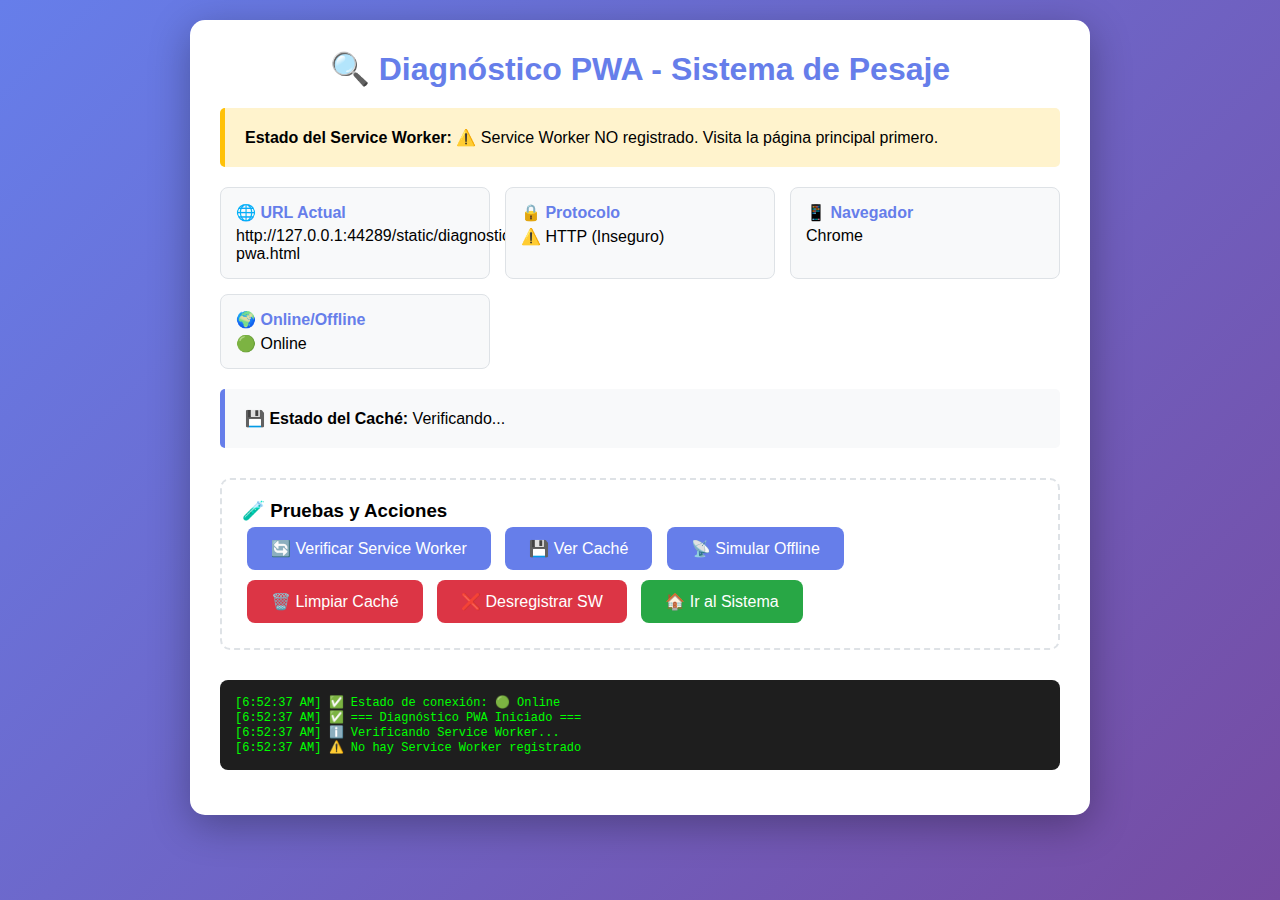
<file: static/diagnostico-pwa.html>
<!DOCTYPE html>
<html lang="es">
<head>
    <meta charset="UTF-8">
    <meta name="viewport" content="width=device-width, initial-scale=1.0">
    <title>Diagnóstico PWA - Sistema de Pesaje</title>
    <style>
        * {
            margin: 0;
            padding: 0;
            box-sizing: border-box;
        }
        body {
            font-family: 'Segoe UI', Tahoma, Geneva, Verdana, sans-serif;
            background: linear-gradient(135deg, #667eea 0%, #764ba2 100%);
            min-height: 100vh;
            padding: 20px;
        }
        .container {
            max-width: 900px;
            margin: 0 auto;
            background: white;
            border-radius: 15px;
            box-shadow: 0 10px 40px rgba(0,0,0,0.3);
            padding: 30px;
        }
        h1 {
            color: #667eea;
            margin-bottom: 20px;
            text-align: center;
        }
        .status-box {
            background: #f8f9fa;
            border-left: 5px solid #667eea;
            padding: 20px;
            margin: 20px 0;
            border-radius: 5px;
        }
        .status-box.success {
            border-left-color: #28a745;
            background: #d4edda;
        }
        .status-box.error {
            border-left-color: #dc3545;
            background: #f8d7da;
        }
        .status-box.warning {
            border-left-color: #ffc107;
            background: #fff3cd;
        }
        .info-grid {
            display: grid;
            grid-template-columns: repeat(auto-fit, minmax(250px, 1fr));
            gap: 15px;
            margin: 20px 0;
        }
        .info-item {
            background: #f8f9fa;
            padding: 15px;
            border-radius: 8px;
            border: 1px solid #dee2e6;
        }
        .info-item strong {
            color: #667eea;
            display: block;
            margin-bottom: 5px;
        }
        button {
            background: #667eea;
            color: white;
            border: none;
            padding: 12px 24px;
            border-radius: 8px;
            cursor: pointer;
            font-size: 16px;
            margin: 5px;
            transition: all 0.3s;
        }
        button:hover {
            background: #5568d3;
            transform: translateY(-2px);
            box-shadow: 0 5px 15px rgba(102, 126, 234, 0.4);
        }
        button.danger {
            background: #dc3545;
        }
        button.danger:hover {
            background: #c82333;
        }
        .cache-list {
            max-height: 400px;
            overflow-y: auto;
            background: #f8f9fa;
            padding: 15px;
            border-radius: 8px;
            margin: 15px 0;
        }
        .cache-item {
            padding: 8px;
            border-bottom: 1px solid #dee2e6;
            font-family: monospace;
            font-size: 12px;
        }
        .icon {
            font-size: 48px;
            text-align: center;
            margin: 20px 0;
        }
        .test-section {
            margin: 30px 0;
            padding: 20px;
            border: 2px dashed #dee2e6;
            border-radius: 10px;
        }
        #log {
            background: #1e1e1e;
            color: #00ff00;
            padding: 15px;
            border-radius: 8px;
            font-family: 'Courier New', monospace;
            font-size: 12px;
            max-height: 300px;
            overflow-y: auto;
            margin: 15px 0;
        }
    </style>
</head>
<body>
    <div class="container">
        <h1>🔍 Diagnóstico PWA - Sistema de Pesaje</h1>
        
        <div id="swStatus" class="status-box">
            <strong>Estado del Service Worker:</strong>
            <span id="swStatusText">Verificando...</span>
        </div>
        
        <div class="info-grid">
            <div class="info-item">
                <strong>🌐 URL Actual</strong>
                <span id="currentUrl"></span>
            </div>
            <div class="info-item">
                <strong>🔒 Protocolo</strong>
                <span id="protocol"></span>
            </div>
            <div class="info-item">
                <strong>📱 Navegador</strong>
                <span id="browser"></span>
            </div>
            <div class="info-item">
                <strong>🌍 Online/Offline</strong>
                <span id="onlineStatus"></span>
            </div>
        </div>
        
        <div id="cacheStatus" class="status-box">
            <strong>💾 Estado del Caché:</strong>
            <span id="cacheStatusText">Verificando...</span>
        </div>
        
        <div class="test-section">
            <h3>🧪 Pruebas y Acciones</h3>
            <button onclick="checkServiceWorker()">🔄 Verificar Service Worker</button>
            <button onclick="checkCache()">💾 Ver Caché</button>
            <button onclick="testOffline()">📡 Simular Offline</button>
            <button onclick="clearCache()" class="danger">🗑️ Limpiar Caché</button>
            <button onclick="unregisterSW()" class="danger">❌ Desregistrar SW</button>
            <button onclick="window.location.href='/'" style="background: #28a745;">🏠 Ir al Sistema</button>
        </div>
        
        <div id="log"></div>
        
        <div id="cacheList" class="cache-list" style="display: none;">
            <h3>📦 Archivos en Caché:</h3>
            <div id="cacheItems"></div>
        </div>
    </div>
    
    <script>
        const log = (message, type = 'info') => {
            const logEl = document.getElementById('log');
            const timestamp = new Date().toLocaleTimeString();
            const emoji = type === 'success' ? '✅' : type === 'error' ? '❌' : type === 'warning' ? '⚠️' : 'ℹ️';
            logEl.innerHTML += `[${timestamp}] ${emoji} ${message}<br>`;
            logEl.scrollTop = logEl.scrollHeight;
            console.log(message);
        };
        
        // Información básica
        document.getElementById('currentUrl').textContent = window.location.href;
        document.getElementById('protocol').textContent = window.location.protocol === 'https:' ? '🔒 HTTPS (Seguro)' : window.location.protocol === 'http:' && window.location.hostname === 'localhost' ? '🏠 HTTP Local (OK)' : '⚠️ HTTP (Inseguro)';
        document.getElementById('browser').textContent = navigator.userAgent.includes('Chrome') ? 'Chrome' : navigator.userAgent.includes('Firefox') ? 'Firefox' : navigator.userAgent.includes('Safari') ? 'Safari' : 'Otro';
        
        const updateOnlineStatus = () => {
            const status = navigator.onLine ? '🟢 Online' : '🔴 Offline';
            document.getElementById('onlineStatus').textContent = status;
            log(`Estado de conexión: ${status}`, navigator.onLine ? 'success' : 'warning');
        };
        
        window.addEventListener('online', updateOnlineStatus);
        window.addEventListener('offline', updateOnlineStatus);
        updateOnlineStatus();
        
        // Verificar Service Worker
        async function checkServiceWorker() {
            log('Verificando Service Worker...');
            
            if (!('serviceWorker' in navigator)) {
                document.getElementById('swStatus').className = 'status-box error';
                document.getElementById('swStatusText').textContent = '❌ Service Workers NO soportados en este navegador';
                log('Service Workers no están disponibles', 'error');
                return;
            }
            
            try {
                const registration = await navigator.serviceWorker.getRegistration();
                
                if (registration) {
                    document.getElementById('swStatus').className = 'status-box success';
                    document.getElementById('swStatusText').innerHTML = `
                        ✅ Service Worker REGISTRADO<br>
                        📂 Scope: ${registration.scope}<br>
                        🔧 Estado: ${registration.active ? 'Activo ✅' : 'Instalando ⏳'}
                    `;
                    log('Service Worker registrado correctamente', 'success');
                    log(`Scope: ${registration.scope}`);
                    
                    if (registration.active) {
                        log('Service Worker está ACTIVO y funcionando', 'success');
                    } else if (registration.installing) {
                        log('Service Worker se está instalando...', 'warning');
                    } else if (registration.waiting) {
                        log('Service Worker esperando activación', 'warning');
                    }
                } else {
                    document.getElementById('swStatus').className = 'status-box warning';
                    document.getElementById('swStatusText').textContent = '⚠️ Service Worker NO registrado. Visita la página principal primero.';
                    log('No hay Service Worker registrado', 'warning');
                }
            } catch (error) {
                document.getElementById('swStatus').className = 'status-box error';
                document.getElementById('swStatusText').textContent = '❌ Error al verificar: ' + error.message;
                log('Error: ' + error.message, 'error');
            }
        }
        
        // Verificar caché
        async function checkCache() {
            log('Verificando caché...');
            
            try {
                const cacheNames = await caches.keys();
                log(`Encontrados ${cacheNames.length} cachés`);
                
                if (cacheNames.length === 0) {
                    document.getElementById('cacheStatus').className = 'status-box warning';
                    document.getElementById('cacheStatusText').textContent = '⚠️ No hay cachés. Visita la página principal primero.';
                    log('No hay cachés disponibles', 'warning');
                    return;
                }
                
                let totalFiles = 0;
                const cacheItemsEl = document.getElementById('cacheItems');
                cacheItemsEl.innerHTML = '';
                
                for (const cacheName of cacheNames) {
                    log(`Caché: ${cacheName}`);
                    const cache = await caches.open(cacheName);
                    const keys = await cache.keys();
                    totalFiles += keys.length;
                    
                    cacheItemsEl.innerHTML += `<h4>📦 ${cacheName} (${keys.length} archivos)</h4>`;
                    
                    keys.forEach(request => {
                        const url = new URL(request.url);
                        const path = url.pathname === '/' ? '/' : url.pathname.split('/').pop() || url.pathname;
                        cacheItemsEl.innerHTML += `<div class="cache-item">✓ ${path}</div>`;
                        log(`  - ${path}`);
                    });
                }
                
                document.getElementById('cacheStatus').className = 'status-box success';
                document.getElementById('cacheStatusText').innerHTML = `✅ ${cacheNames.length} caché(s) con ${totalFiles} archivos`;
                document.getElementById('cacheList').style.display = 'block';
                log(`Total: ${totalFiles} archivos en caché`, 'success');
            } catch (error) {
                document.getElementById('cacheStatus').className = 'status-box error';
                document.getElementById('cacheStatusText').textContent = '❌ Error: ' + error.message;
                log('Error al verificar caché: ' + error.message, 'error');
            }
        }
        
        // Simular modo offline
        function testOffline() {
            log('Para probar offline:', 'warning');
            log('1. Abre DevTools (F12)');
            log('2. Ve a la pestaña Network');
            log('3. Activa "Offline"');
            log('4. Recarga la página (F5)');
            log('5. Si la página carga, ¡PWA funciona! ✅', 'success');
            alert('Abre DevTools (F12) → Network → Activa "Offline" → Recarga la página');
        }
        
        // Limpiar caché
        async function clearCache() {
            if (!confirm('¿Estás seguro de limpiar todo el caché?')) return;
            
            log('Limpiando caché...');
            try {
                const cacheNames = await caches.keys();
                await Promise.all(cacheNames.map(name => caches.delete(name)));
                document.getElementById('cacheStatus').className = 'status-box warning';
                document.getElementById('cacheStatusText').textContent = '✅ Caché limpiado';
                document.getElementById('cacheList').style.display = 'none';
                log('Caché limpiado correctamente', 'success');
            } catch (error) {
                log('Error al limpiar caché: ' + error.message, 'error');
            }
        }
        
        // Desregistrar Service Worker
        async function unregisterSW() {
            if (!confirm('¿Estás seguro de desregistrar el Service Worker?')) return;
            
            log('Desregistrando Service Worker...');
            try {
                const registration = await navigator.serviceWorker.getRegistration();
                if (registration) {
                    await registration.unregister();
                    log('Service Worker desregistrado', 'success');
                    document.getElementById('swStatus').className = 'status-box warning';
                    document.getElementById('swStatusText').textContent = '✅ Service Worker desregistrado';
                    setTimeout(() => window.location.reload(), 1000);
                } else {
                    log('No hay Service Worker para desregistrar', 'warning');
                }
            } catch (error) {
                log('Error: ' + error.message, 'error');
            }
        }
        
        // Ejecutar verificaciones al cargar
        window.addEventListener('load', () => {
            log('=== Diagnóstico PWA Iniciado ===', 'success');
            checkServiceWorker();
            setTimeout(checkCache, 1000);
        });
    </script>
</body>
</html>
</file>
